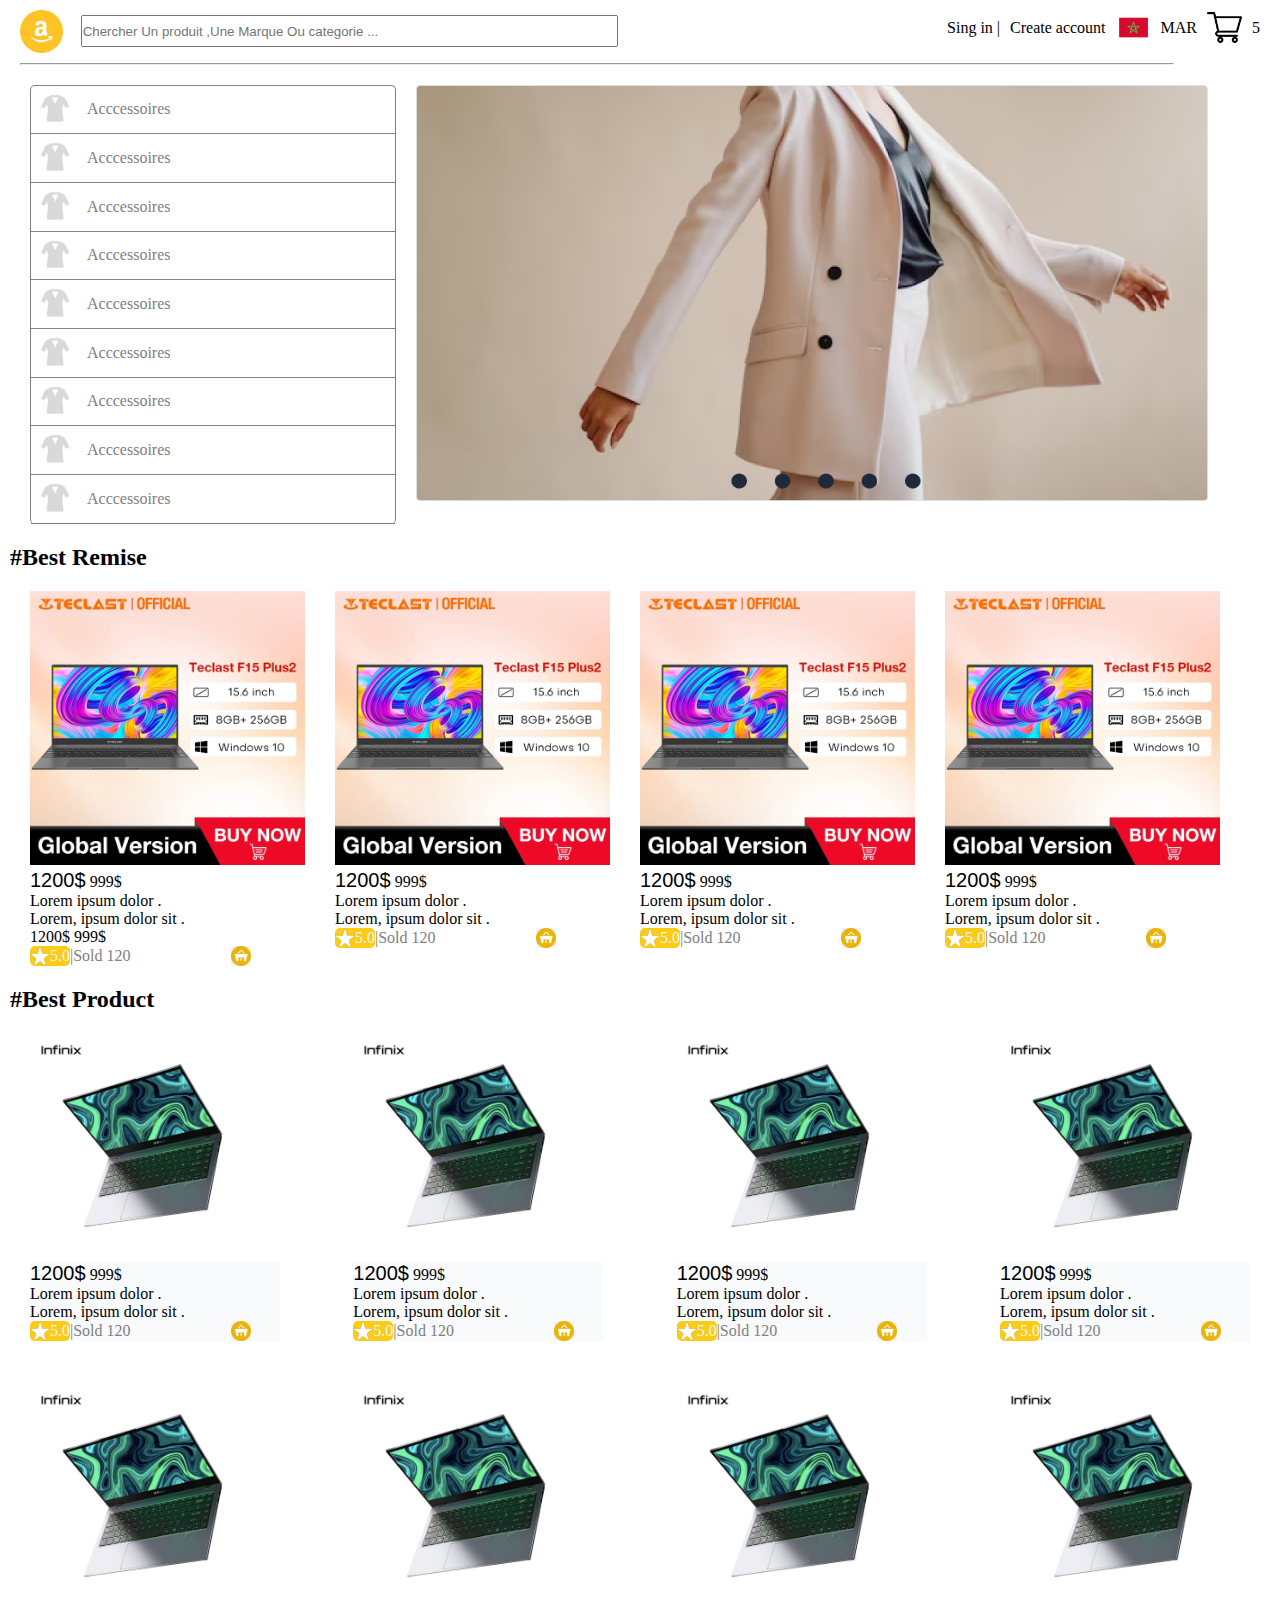
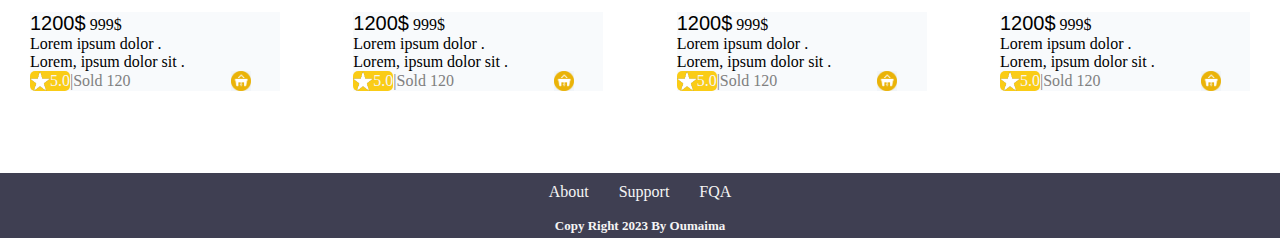
<file: index.html>
<!DOCTYPE html>
<html lang="en">
<head>
    <meta charset="UTF-8">
    <meta name="viewport" content="width=\, initial-scale=1.0">
    <title>Home page</title>
    <link rel="stylesheet" href="style.css">
    <script src="script.js"></script>

</head>
<body>
    <header >
        <div class="logo">
            <img src="./logo/logo (1).png" alt="">
            <input type="text" placeholder="Chercher Un produit ,Une Marque Ou categorie ...">
        </div>
        <!-- <div class="responsive-menu" onclick="aficherNavbar()"> -->
            <div class="responsive-menu" onclick="aficherNavbar()">

            <img src="./logo/menu_icon-icons.com_72311.png" alt="">
        </div>
      
        <nav id="nav" class="navhidden">
            <ul>
                <li><a href=""> Sing in |</a></li>
                <li><a href="create-account.html"> Create account</a></li>
                <div class="header-icon">
                    <img src="./logo/icon.png" alt="" >
                    <span>MAR</span>
                    <img src="./logo/shopping-cart.png"  onclick="aficherPanier()" alt="" > 
                    <div id="panier">
                        <h5>Product List</h5>
                        <hr>
                        <div class="panier-product-card">
                            <h4>produit name</h4>
                            <h4>Quantity </h4>
                            <h4>price</h4>
                        </div>
                        <div id="panier2">

                        </div>
                        <div class="panier-shipping">
                            <h3 id="total">Total :0$</h3>
                            <button type="submit"><a href="shipping-card.html">shipping Detail</a></button>
                        </div>
                    </div>
                    <span>5</span>
                </div>
              
            </ul>

        </nav>
    </header>
    <hr>
        <!-- Main  -->
    <main>
            <!-- section1 -->
        <div class="section2">
            <div class="container">
                <div class="left-side-page1" id="leftSide1">
                    <!-- <img src="./logo/Menu.png" alt=""> -->
                    <div class="leftSide-icone">
                        <img src="./logo/icons8-liste-de-tâches-32.png" alt="" onclick=" aficherCategory()">
                    </div>
                    <ul id="topMenu">
                    
                        <li><img src="./logo/shirt.png" alt=""><a href="index.html">Acccessoires</a></li>
                        <li><img src="./logo/shirt.png" alt=""><a href="product-detail.html">Acccessoires</a></li>
                        <li><img src="./logo/shirt.png" alt=""><a href="product-detail.html">Acccessoires</a></li>
                        <li><img src="./logo/shirt.png" alt=""><a href="shipping-card.html">Acccessoires</a></li>
                        <li><img src="./logo/shirt.png" alt=""><a href="">Acccessoires</a></li>
                        <li><img src="./logo/shirt.png" alt=""><a href="">Acccessoires</a></li>
                        <li><img src="./logo/shirt.png" alt=""><a href="">Acccessoires</a></li>
                        <li><img src="./logo/shirt.png" alt=""><a href="">Acccessoires</a></li>
                        <li><img src="./logo/shirt.png" alt=""><a href="">Acccessoires</a></li>
                       
                    </ul>
                 
                </div>
                <div class="right-side-page1">
                    <img src="./logo/Slider.png" alt="">
                </div>
            </div>
            <!-- section 2: Best Remise -->
           
            <div class="text">
                <h2>#Best Remise</h2>
            </div>
            <div class="product-container">
                <div class="card1"  >
                    <img src="./logo/pic.jpeg" alt="">
                    <div class="product-info">
                        <span>1200$</span>
                        <span>999$</span>
                        <p>Lorem ipsum dolor .</p>
                        <p>Lorem, ipsum dolor sit .</p>
                    </div>
                        <span>1200$</span>
                        <span>999$ </span>
                   
                  
                    <div class="product-rank">
                        <div class="star-rank">
                            <img src="./logo/white-star-icon-10.png" alt="">
                            <span>5.0</span>
                        </div>
                        <div class="basket-shop-icon">
                            <span>|Sold 120</span> 
                            <img src="./logo/basket.png" onclick="ajouterPanier('pic.jpeg')">  
                         </div>
                </div>
                
                </div>
            <div class="card1" >
                <img src="./logo/pic.jpeg" alt="">
                <div class="product-info">
                    <span>1200$</span>
                    <span>999$</span>
                    <p>Lorem ipsum dolor .</p>
                    <p>Lorem, ipsum dolor sit .</p>
                </div>
                <div class="product-rank">
                    <div class="star-rank">
                        <img src="./logo/white-star-icon-10.png" alt="">
                        <span>5.0</span>
                    </div>
                    <div class="basket-shop-icon">
                        <span>|Sold 120</span> 
                        <img src="./logo/basket.png"   onclick="ajouterPanier('pic.jpeg')" alt="">  
                     </div> 
            </div>
            
            </div>
            <div class="card1" >
                <img src="./logo/pic.jpeg" alt="">
                <div class="product-info">
                    <span>1200$</span>
                    <span>999$</span>
                    <p>Lorem ipsum dolor .</p>
                    <p>Lorem, ipsum dolor sit .</p>
                </div>
                <div class="product-rank">
                    <div class="star-rank">
                        <img src="./logo/white-star-icon-10.png" alt="">
                        <span>5.0</span>
                    </div>
                    <div class="basket-shop-icon" >
                        <span>|Sold 120</span>
                        <img src="./logo/basket.png" alt="" onclick="ajouterPanier('pic.jpeg')">  
 
                     </div>
            </div>
            
            </div>
            <div class="card1" >
                <img src="./logo/pic.jpeg" alt="">
                <div class="product-info">
                    <span>1200$</span>
                    <span>999$</span>
                    <p>Lorem ipsum dolor .</p>
                    <p>Lorem, ipsum dolor sit .</p>
                </div>
                <div class="product-rank">
                    <div class="star-rank">
                        <img src="./logo/white-star-icon-10.png" alt="">
                        <span>5.0</span>
                    </div>
                    <div class="basket-shop-icon">
                        <span>|Sold 120</span> 
                        <img src="./logo/basket.png" alt="" onclick="ajouterPanier()">  
                     </div>
            </div>
            
            </div>
            </div>
            <!-- section 3: Best product -->
            <div class="text">
                <h2>#Best Product</h2>
            </div>
            <div class="product-container-2" id="add">
                <div class="card1" >
                    <img src="./logo/pic5.jpeg" alt="">
                    <div class="container-info">
                        <div class="product-info">
                            <span>1200$</span>
                            <span>999$</span>
                            <p>Lorem ipsum dolor .</p>
                            <p>Lorem, ipsum dolor sit .</p>
                        </div>
                        <div class="product-rank">
                            <div class="star-rank">
                                <img src="./logo/white-star-icon-10.png" alt="">
                                <span>5.0</span>
                            </div>
                            <div class="basket-shop-icon"onclick="ajouterPanier('pic5.jpeg')" >
                                <span>|Sold 120</span> 
                                <img src="./logo/basket.png" alt="">  
                            </div>
                        </div> 
                    </div>
                </div>
                <div class="card1" >
                    <img src="./logo/pic5.jpeg" alt="">
                    <div class="container-info">
                        <div class="product-info">
                            <span>1200$</span>
                            <span>999$</span>
                            <p>Lorem ipsum dolor .</p>
                            <p>Lorem, ipsum dolor sit .</p>
                        </div>
                        <div class="product-rank">
                            <div class="star-rank">
                                <img src="./logo/white-star-icon-10.png" alt="">
                                <span>5.0</span>
                            </div>
                            <div class="basket-shop-icon">
                                <span>|Sold 120</span> 
                                <img src="./logo/basket.png" alt="" onclick= "ajouterPanier('pic5.jpeg')">  
                            </div>
                        </div> 
                    </div>
                </div>
                <div class="card1" >
                    <img src="./logo/pic5.jpeg" alt="">
                    <div class="container-info">
                        <div class="product-info">
                            <span>1200$</span>
                            <span>999$</span>
                            <p>Lorem ipsum dolor .</p>
                            <p>Lorem, ipsum dolor sit .</p>
                        </div>
                        <div class="product-rank">
                            <div class="star-rank">
                                <img src="./logo/white-star-icon-10.png" alt="">
                                <span>5.0</span>
                            </div>
                            <div class="basket-shop-icon">
                                <span>|Sold 120</span> 
                                <img src="./logo/basket.png" alt=" "onclick="ajouterPanier('pic5.jpeg')">  
                            </div>
                        </div> 
                    </div>
                </div>
                <div class="card1" >
                    <img src="./logo/pic5.jpeg" alt="">
                    <div class="container-info">
                        <div class="product-info">
                            <span>1200$</span>
                            <span>999$</span>
                            <p>Lorem ipsum dolor .</p>
                            <p>Lorem, ipsum dolor sit .</p>
                        </div>
                        <div class="product-rank">
                            <div class="star-rank">
                                <img src="./logo/white-star-icon-10.png" alt="">
                                <span>5.0</span>
                            </div>
                            <div class="basket-shop-icon">
                                <span>|Sold 120</span> 
                                <img src="./logo/basket.png" alt=""onclick="ajouterPanier('pic5.jpeg')">  
                            </div>
                        </div> 
                    </div>
                </div>
                <div class="card1" >
                    <img src="./logo/pic5.jpeg" alt="">
                    <div class="container-info">
                        <div class="product-info">
                            <span>1200$</span>
                            <span>999$</span>
                            <p>Lorem ipsum dolor .</p>
                            <p>Lorem, ipsum dolor sit .</p>
                        </div>
                        <div class="product-rank">
                            <div class="star-rank">
                                <img src="./logo/white-star-icon-10.png" alt="">
                                <span>5.0</span>
                            </div>
                            <div class="basket-shop-icon">
                                <span>|Sold 120</span> 
                                <img src="./logo/basket.png" alt="" onclick= "ajouterPanier('pic5.jpeg')">  
                            </div>
                        </div> 
                    </div>
                </div>
                <div class="card1" >
                    <img src="./logo/pic5.jpeg" alt="">
                    <div class="container-info">
                        <div class="product-info">
                            <span>1200$</span>
                            <span>999$</span>
                            <p>Lorem ipsum dolor .</p>
                            <p>Lorem, ipsum dolor sit .</p>
                        </div>
                        <div class="product-rank">
                            <div class="star-rank">
                                <img src="./logo/white-star-icon-10.png" alt="">
                                <span>5.0</span>
                            </div>
                            <div class="basket-shop-icon">
                                <span>|Sold 120</span> 
                                <img src="./logo/basket.png" alt="" onclick= "ajouterPanier('pic5.jpeg')">  
                            </div>
                        </div> 
                    </div>
                </div>
                <div class="card1" >
                    <img src="./logo/pic5.jpeg" alt="">
                    <div class="container-info">
                        <div class="product-info">
                            <span>1200$</span>
                            <span>999$</span>
                            <p>Lorem ipsum dolor .</p>
                            <p>Lorem, ipsum dolor sit .</p>
                        </div>
                        <div class="product-rank">
                            <div class="star-rank">
                                <img src="./logo/white-star-icon-10.png" alt="">
                                <span>5.0</span>
                            </div>
                            <div class="basket-shop-icon">
                                <span>|Sold 120</span> 
                                <img src="./logo/basket.png" alt="" onclick= "ajouterPanier('pic5.jpeg')">  
                            </div>
                        </div> 
                    </div>
                </div>
                <div class="card1" >
                    <img src="./logo/pic5.jpeg" alt="">
                    <div class="container-info">
                        <div class="product-info">
                            <span>1200$</span>
                            <span>999$</span>
                            <p>Lorem ipsum dolor .</p>
                            <p>Lorem, ipsum dolor sit .</p>
                        </div>
                        <div class="product-rank">
                            <div class="star-rank">
                                <img src="./logo/white-star-icon-10.png" alt="">
                                <span>5.0</span>
                            </div>
                            <div class="basket-shop-icon">
                                <span>|Sold 120</span> 
                                <img src="./logo/basket.png" alt="" onclick= "ajouterPanier('pic5.jpeg')">  
                            </div>
                        </div> 
                    </div>
                </div>
              
              
            </div>
        </div>
    </main>
    <footer>
        <ul>
            <li><a href="index.html">About</a></li>
            <li><a href="contact-Page.html">Support</a></li>
            <li><a href="">FQA</a></li>
        </ul>
        <h5>Copy Right 2023 By Oumaima</h5>

    </footer>
        </body>

        </html>
</file>
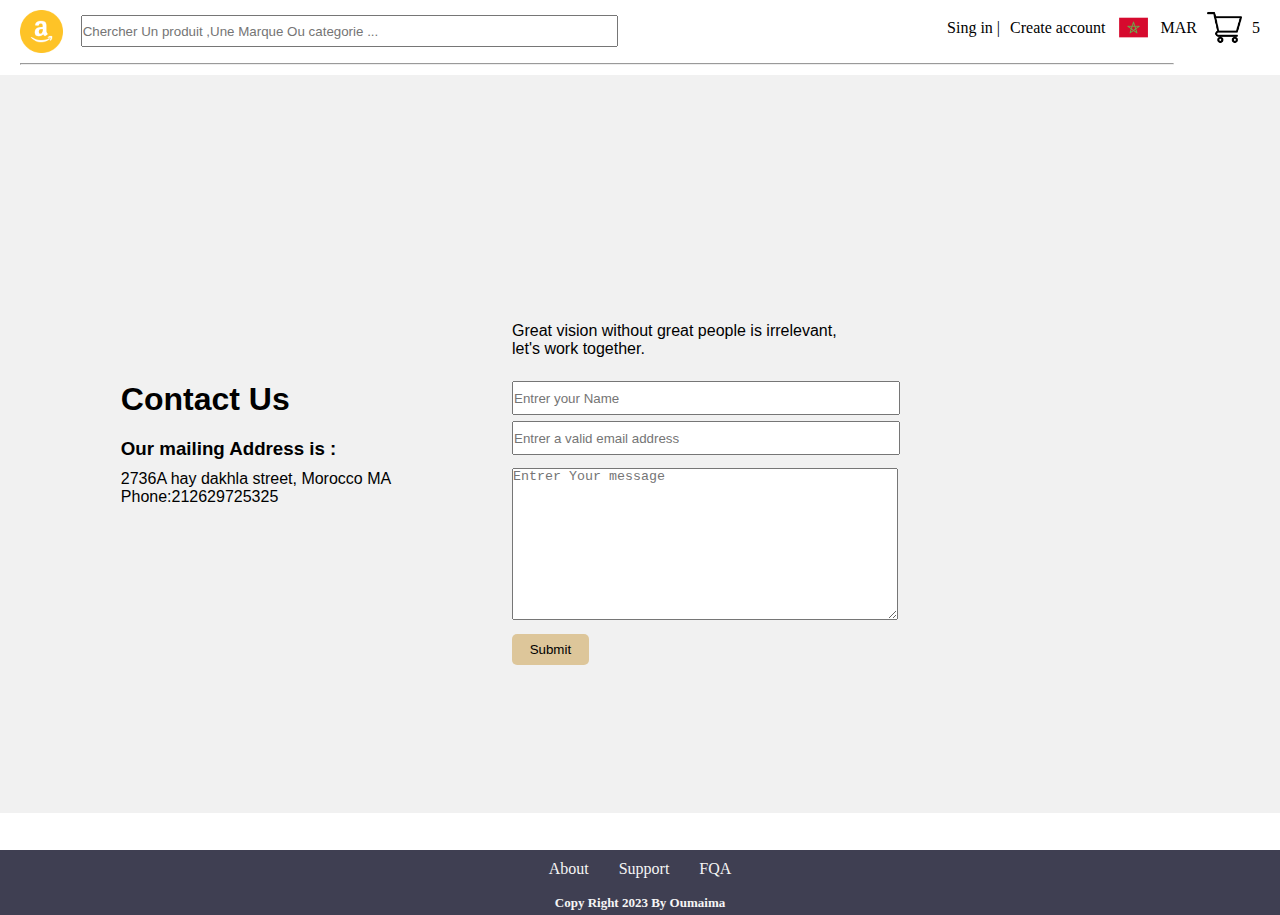
<file: contact-Page.html>
<!DOCTYPE html>
<html lang="en">
<head>
    <meta charset="UTF-8">
    <meta name="viewport" content="width=\, initial-scale=1.0">
    <title>contact page</title>
    <link rel="stylesheet" href="style.css">
    <script src="script.js"></script>

</head>
<body>
    <header >
        <div class="logo">
            <img src="./logo/logo (1).png" alt="">
            <input type="text" placeholder="Chercher Un produit ,Une Marque Ou categorie ...">
        </div>
        <!-- <div class="responsive-menu" onclick="aficherNavbar()"> -->
            <div class="responsive-menu" onclick="aficherNavbar()">

            <img src="./logo/menu_icon-icons.com_72311.png" alt="">
        </div>
      
        <nav id="nav" class="navhidden">
            <ul>
                <li><a href=""> Sing in |</a></li>
                <li><a href="contact-Page.html"> Create account</a></li>
                <div class="header-icon">
                    <img src="./logo/icon.png" alt="" >
                    <span>MAR</span>
                    <img src="./logo/shopping-cart.png"  onclick="aficherPanier()" alt="" > 
                    <div id="panier">
                        <h5>Product List</h5>
                        <hr>
                        <div class="panier-product-card">
                            <h4>produit name</h4>
                            <h4>Quantity </h4>
                            <h4>price</h4>
                        </div>
                        <div id="panier2">

                        </div>
                        <div class="panier-shipping">
                            <h3 id="total">Total 0</h3>
                            <button type="submit"><a href="">shipping Detail</a></button>
                        </div>
                    </div>
                    <span>5</span>
                </div>
              
            </ul>

        </nav>
    </header>
    <hr>
<body>
<main id="main-contact">
<div class="contact-container-page">
    <div class="contact-lefSide">
        <h1>Contact Us</h1>
        <h3>Our mailing Address is :</h3>
        <p>
            2736A hay dakhla street,
            Morocco MA <br>
            Phone:212629725325 <br>

        </p>

    </div>
    <div class="contact-rightSide">
        <div>
            <p>Great vision without great people is irrelevant,
                <br> let's work together.
             </p>
        </div>
       
        <div>
            <form action="">
                <input type="text" placeholder="Entrer your Name" required>
                <input type="email" placeholder="Entrer a valid email address" id="mail" oninput="validEmail()">
                <textarea name="" id="" cols="30" rows="10" placeholder="Entrer Your message"></textarea>
            </form>
        </div>
      <button type="submit" id="btn" >Submit</button>
    
    </div>
</div>
</main>
</body>
<footer id="footer-contact-page">
    <ul>
        <li><a href="index.html">About</a></li>
        <li><a href="contact-Page.html">Support</a></li>
        <li><a href="">FQA</a></li>
    </ul>
    <h5>Copy Right 2023 By Oumaima</h5>

</footer>
   
    
</body>

</html>
</file>
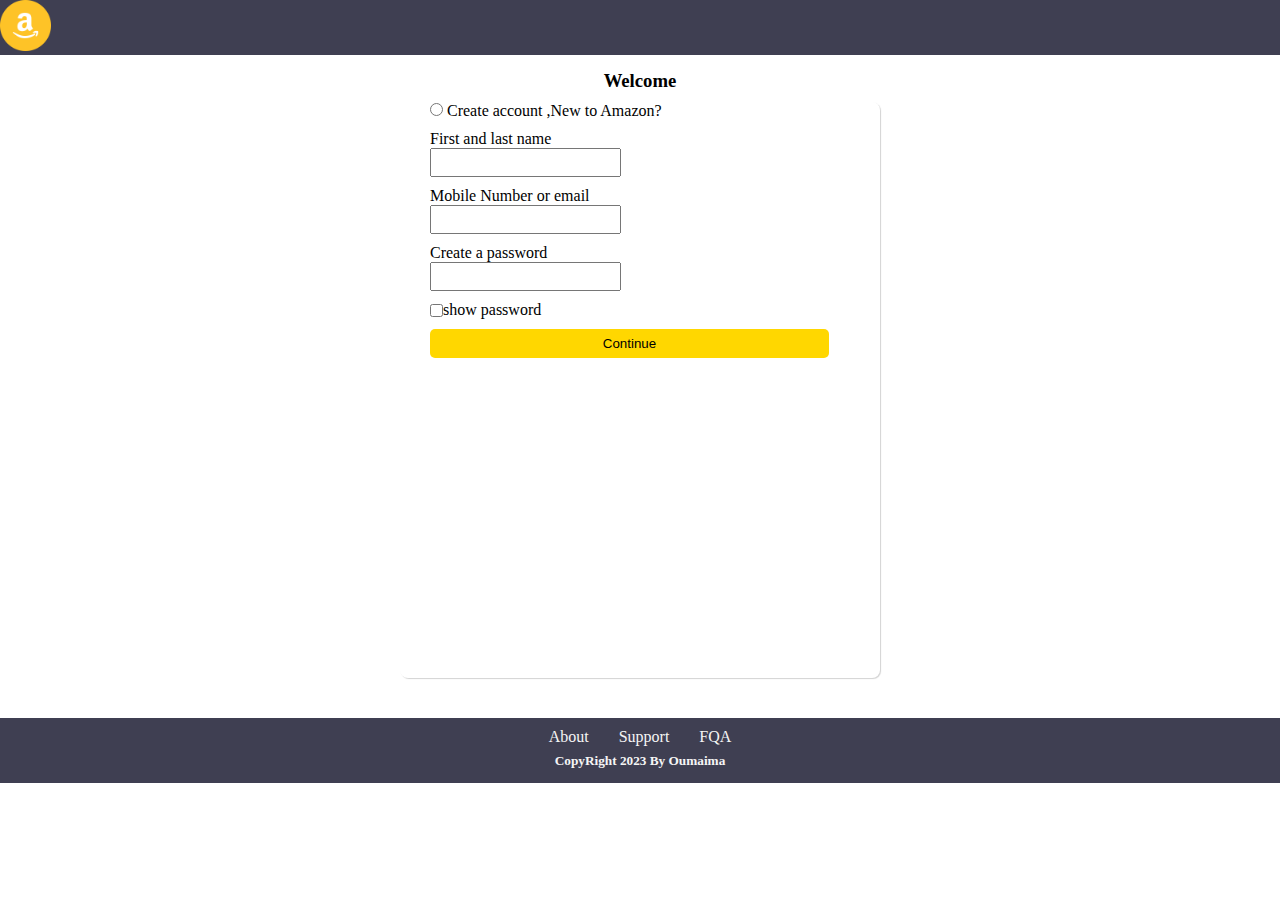
<file: create-account.html>
<!doctype html>
<html>
    <head>
        <meta charset="UTF-8">
        <meta name= "viewport" content="width=device-with",initial-scale=1.0>
        <title> contact page</title>
        <link rel="stylesheet" href="contact.css">
    </head>
    <body>
        <header>
            <img src ="./logo/logo (1).png" alt="img" >
        </header>
        <main>
            <div class="card-contact">
            <div class="titles">
                <h3>Welcome</h3>
                
            </div>
        
          
                <div class="input-contact">
                    <div class="h1">
                        <input type="radio"> 
                        <label>Create account ,New to Amazon?</label>
                    </div>
               
                    <label for="text">First and last name <br>
                        <input type="text" name="" id="" required>
                    </label>
                    <label for="text">Mobile Number or email <br>
                        <input type="email" name="" id="" required>
                    </label>
                    <label for="password">Create a password <br>
                        <input type="password" name="" id="">
                    </label>
                    <div class="pass-show">
                        <input type="checkbox"><span>show password</span>
                    </div>
                    <div class="btn">
                        <button type="button">Continue</button>
                    </div>
                
                </div>
              
            

            </div>
        </main>
        <footer>
            <ul>
                <li><a href="">About</a></li>
                <li><a href="">Support</a></li>
                <li><a href="">FQA</a></li>
            </ul>
            <h5>CopyRight 2023 By Oumaima</h5>
    
        </footer>
    </body>

</html>
</file>
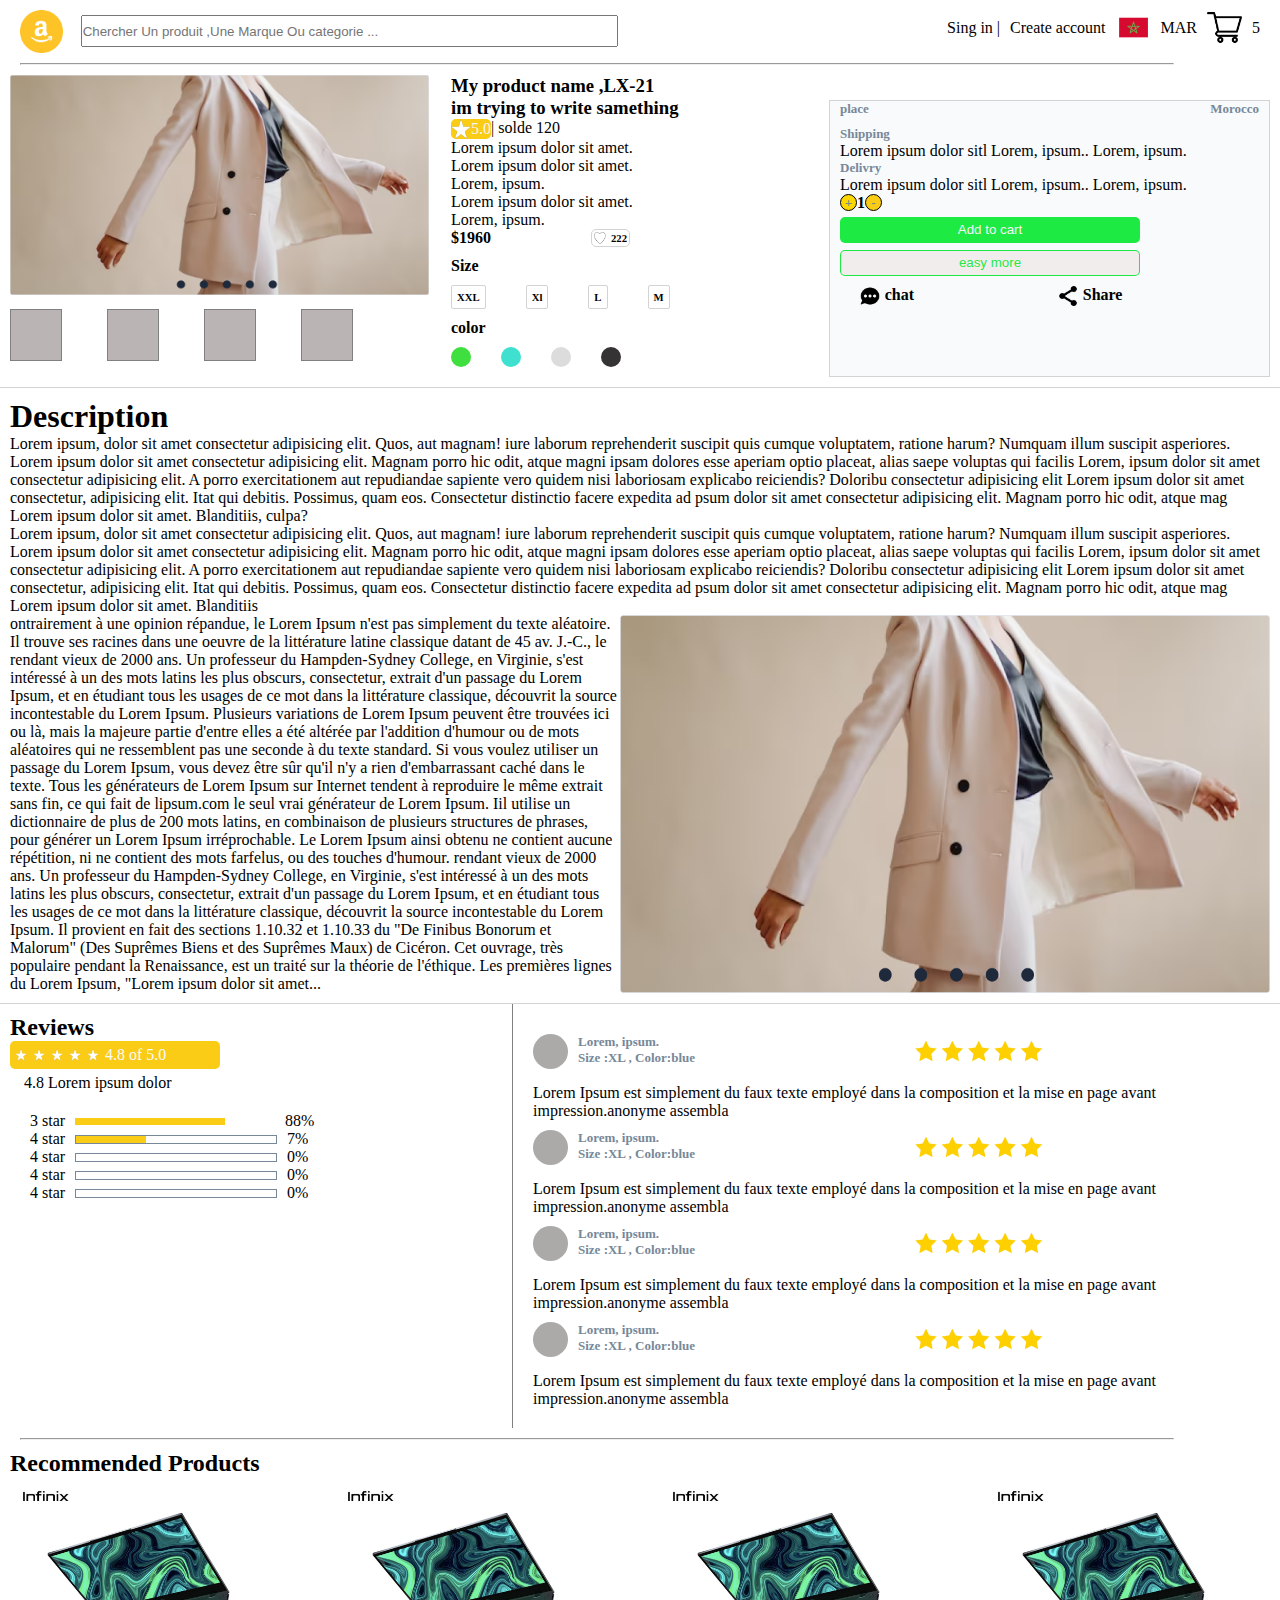
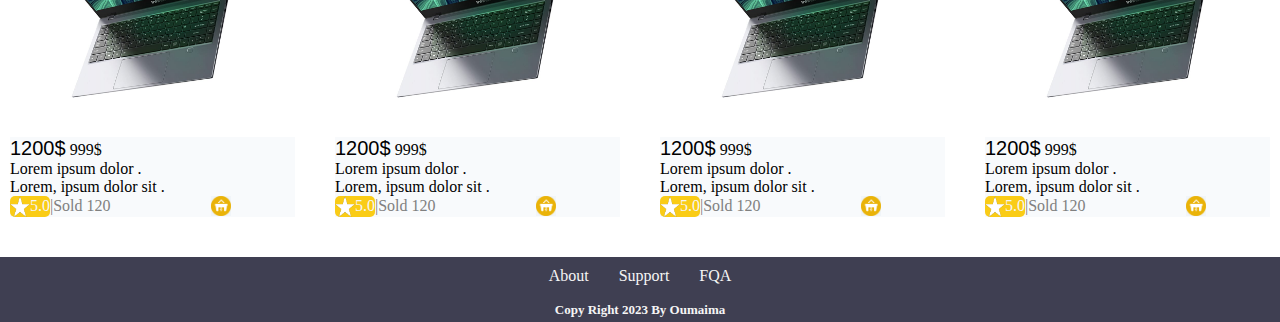
<file: product-detail.html>
<!DOCTYPE html>
<html lang="en">
<head>
    <meta charset="UTF-8">
    <meta name="viewport" content="width=\, initial-scale=1.0">
    <title>Home page</title>
    <link rel="stylesheet" href="style.css">
    <script src="script.js"></script>

</head>
<body >
    <header >
        <div class="logo">
            <img src="./logo/logo (1).png" alt="">
            <input type="text" placeholder="Chercher Un produit ,Une Marque Ou categorie ...">
        </div>
        <!-- <div class="responsive-menu" onclick="aficherNavbar()"> -->
            <div class="responsive-menu" onclick="aficherNavbar()">

            <img src="./logo/menu_icon-icons.com_72311.png" alt="">
        </div>
      
        <nav id="nav" class="navhidden">
            <ul>
                <li><a href=""> Sing in |</a></li>
                <li><a href=""> Create account</a></li>
                <div class="header-icon">
                    <img src="./logo/icon.png" alt="" >
                    <span>MAR</span>
                    <img src="./logo/shopping-cart.png"  onclick="aficherPanier()" alt="" > 
                    <div id="panier">
                        <h5>Product List</h5>
                        <hr>
                        <div class="panier-product-card">
                            <h4>produit name</h4>
                            <h4>Quantity </h4>
                            <h4>price</h4>
                        </div>
                        <div id="panier2">

                        </div>
                        <div class="panier-shipping">
                            <h3 id="total">Total 0</h3>
                            <button type="submit"><a href="">shipping Detail</a></button>
                        </div>
                    </div>
                    <span>5</span>
                </div>
              
            </ul>

        </nav>
    </header>
    <hr>
        <!-- Main  -->
    <main>
        <section class="section1">
            <div class="part-1">
                <img src="./logo/Slider.png" alt="">
                <div class="boxes">
                <div class=" box box-1"></div>
                <div class="box box-2"></div>
                <div class="box box-3"> </div>
                <div class="box box-4"> </div>
                </div>
            </div>
            <div class="part-2">
                <h3>My product name ,LX-21
                    <br>im trying to write samething
                </h3>
                <div class="review">
                    <div class="star-rev">
                        <div class="b">
                            <img src="./logo/white-star-icon-10.png" alt="">
                            <span>5.0</span>
                        </div>
                        <div>
                            <span>| solde 120</span>
                        </div>

                    </div>
                    <div>
                        <p>Lorem ipsum dolor sit amet.</p>
                        <p>Lorem ipsum dolor sit amet.</p>
                        <p>Lorem, ipsum.</p>
                        <p>Lorem ipsum dolor sit amet.</p>
                        <p>Lorem, ipsum.</p>
                             <div class="wish-product">
                                <div> <h4>$1960</h4></div>
                                <div class="wish-22">      
                                <img src="./logo/heart.png" alt="">
                                  <h6>222</h6></div>
                             </div>
                    </div>
                    
                </div>
                <div class="sizing-part">
                    <h4>Size </h4>
                    <div class="product-size">
                        <h6 class=" size size-1">XXL</h6>
                        <h6 class="size size-2">Xl</h6>
                        <h6 class=" size size-3">L</h6>
                        <h6 class="size sise-4">M</h6>
                    </div>
                </div>
                <div>
                    <h4> color</h4>
                    <div class="color-product">
                        <div class="color color-1"></div>
                        <div class="color color-2"></div>
                        <div class="color color-3"></div>
                        <div class="color color-4"></div>
                    </div>
                </div>

            </div>
            <div class="child-3">
                <div class="card-shop-container">
                   <div class="card-shop-title">
                       <h5>place</h5>
                       <h5>Morocco</h5>
                   </div>
                   <div>
                       <h5>Shipping</h5>
                       <p>
                           Lorem ipsum dolor sitl Lorem, ipsum..
                           Lorem, ipsum.
                       </p>
                   </div>
                   <div>
                       <h5>Delivry</h5>
                       <p>
                           Lorem ipsum dolor sitl Lorem, ipsum..
                           Lorem, ipsum.
                       </p>
                       <div class="add-product">
                           <div class="plus">
                               <h5>+</h5>
                           </div>
                           <h4>1</h4>
                           <div class="moins">
                               <h5>-</h5>
                           </div>
                       </div>
                   </div>
                   <div class="add-button">
                       <button type="button" id="but1">Add to cart</button>
                       <button type="button" id="but2">easy more</button>
                   </div>
                   <div class="contact-share">
                       <div class="chat">
                           <img src="./logo/chat-121.png" alt="" width="10%">
                           <h4>chat</h4>
                       </div>
                       <div class="share">
                           <img src="./logo/share.png" alt="" width="10%">
                           <h4>Share</h4>

                       </div>
                      

                   </div>
                </div>
           </div>
        
        </section>
        <section class="section--2">
            <div class="container-section2">
            <h1>Description</h1>
            <p>Lorem ipsum, dolor sit amet consectetur adipisicing elit. Quos, aut magnam! iure laborum reprehenderit suscipit quis cumque voluptatem, ratione harum? Numquam illum suscipit asperiores.
                Lorem ipsum dolor sit amet consectetur adipisicing elit. Magnam porro hic odit, atque magni ipsam dolores esse aperiam optio placeat, alias saepe voluptas qui facilis 
                Lorem, ipsum dolor sit amet consectetur adipisicing elit. A porro exercitationem aut repudiandae sapiente vero quidem nisi laboriosam explicabo reiciendis? Doloribu consectetur adipisicing elit
                Lorem ipsum dolor sit amet consectetur, adipisicing elit. Itat qui debitis. Possimus, quam eos. Consectetur distinctio facere expedita ad psum dolor sit amet consectetur adipisicing elit. Magnam porro hic odit, atque mag
                <br>Lorem ipsum dolor sit amet. Blanditiis, culpa?
            </p>
            <p>Lorem ipsum, dolor sit amet consectetur adipisicing elit. Quos, aut magnam! iure laborum reprehenderit suscipit quis cumque voluptatem, ratione harum? Numquam illum suscipit asperiores.
                Lorem ipsum dolor sit amet consectetur adipisicing elit. Magnam porro hic odit, atque magni ipsam dolores esse aperiam optio placeat, alias saepe voluptas qui facilis 
                Lorem, ipsum dolor sit amet consectetur adipisicing elit. A porro exercitationem aut repudiandae sapiente vero quidem nisi laboriosam explicabo reiciendis? Doloribu consectetur adipisicing elit
                Lorem ipsum dolor sit amet consectetur, adipisicing elit. Itat qui debitis. Possimus, quam eos. Consectetur distinctio facere expedita ad psum dolor sit amet consectetur adipisicing elit. Magnam porro hic odit, atque mag
                <br>Lorem ipsum dolor sit amet. Blanditiis
            </p>
            <div class="text-img">
                <p>
                    ontrairement à une opinion répandue, le Lorem Ipsum n'est pas simplement du texte aléatoire. Il trouve ses racines dans une oeuvre de la littérature latine classique datant de 45 av. J.-C., le rendant vieux de 2000 ans. Un professeur du Hampden-Sydney College, en Virginie, s'est intéressé à un des mots latins les plus obscurs, consectetur, extrait d'un passage du Lorem Ipsum, et en étudiant tous les usages de ce mot dans la littérature classique, découvrit la source incontestable du Lorem Ipsum.
                    Plusieurs variations de Lorem Ipsum peuvent être trouvées ici ou là, mais la majeure partie d'entre elles a été altérée par l'addition d'humour ou de mots aléatoires qui ne ressemblent pas une seconde à du texte standard. Si vous voulez utiliser un passage du Lorem Ipsum, vous devez être sûr qu'il n'y a rien d'embarrassant caché dans le texte. Tous les générateurs de Lorem Ipsum sur Internet tendent à reproduire le même extrait sans fin, ce qui fait de lipsum.com le seul vrai générateur de Lorem Ipsum. Iil utilise un dictionnaire de plus de 200 mots latins, en combinaison de plusieurs structures de phrases, pour générer un Lorem Ipsum irréprochable. Le Lorem Ipsum ainsi obtenu ne contient aucune répétition, ni ne contient des mots farfelus, ou des touches d'humour.
                    rendant vieux de 2000 ans. Un professeur du Hampden-Sydney College, en Virginie, s'est intéressé à un des mots latins les plus obscurs, consectetur, extrait d'un passage du Lorem Ipsum, et en étudiant tous les usages de ce mot dans la littérature classique, découvrit la source incontestable du Lorem Ipsum. Il provient en fait des sections 1.10.32 et 1.10.33 du "De Finibus Bonorum et Malorum" (Des Suprêmes Biens et des Suprêmes Maux) de Cicéron. Cet ouvrage, très populaire pendant la Renaissance, est un traité sur la théorie de l'éthique. Les premières lignes du Lorem Ipsum, "Lorem ipsum dolor sit amet...
                </p>
                <img src="./logo/Slider.png" alt="">
            </div>
        </div>
        </section>
        <section class="section--3">
            <div class="range-react">
                <div class="rev-title">
                    <h2>Reviews</h2>
                </div>
                <div class="start-review">
                    <div class="start">
                        <img src="./logo/white-star-icon-10.png" alt="">
                        <img src="./logo/white-star-icon-10.png" alt="">
                        <img src="./logo/white-star-icon-10.png" alt="">
                        <img src="./logo/white-star-icon-10.png" alt="">
                        <img src="./logo/white-star-icon-10.png" alt="">
                        <span>4.8 of 5.0</span>
                    </div>
                        <p>4.8 Lorem ipsum dolor </p>
                </div>
                <div class="statistique">
                    <div class="first-review">
                        <span>3 star</span>
                        <div class="range">
                            <div></div>
                        </div>
                        <span>88%</span>

                    </div>
                    <div class="first-review">
                        <span>4 star</span>
                        <div class="range2">
                            <div></div>
                        </div>
                        <span>7%</span>

                    </div>
                    <div class="first-review">
                        <span>4 star</span>
                        <div class="range2">
                        </div>
                        <span>0%</span>

                    </div>
                    <div class="first-review">
                        <span>4 star</span>
                        <div class="range2">
                        </div>
                        <span>0%</span>

                    </div>
                    <div class="first-review">
                        <span>4 star</span>
                        <div class="range2">
                        </div>
                        <span>0%</span>
                    </div>
                </div>
            </div>
         </div>
            <div class="contianer-review-part">
                <div>
                    <div class="customer--review">
                        <div class="customer-icone">
                            <div></div>
                        </div>
                        <div>
                            <h4>Lorem, ipsum.</h4>
                            <h5>Size :XL , Color:blue</h5>
                        </div>
                        <div class="review-5">
                            <img src="./logo/review.png" alt="">
                        </div>       
                    </div>
                    <p> Lorem Ipsum est simplement du faux texte employé dans la composition et la mise en
                    page avant impression.anonyme assembla</p>
                </div>
                <div>
                    <div class="customer--review">
                        <div class="customer-icone">
                            <div></div>
                        </div>
                        <div>
                            <h4>Lorem, ipsum.</h4>
                            <h5>Size :XL , Color:blue</h5>
                        </div>
                        <div class="review-5">
                            <img src="./logo/review.png" alt="">
                        </div>       
                    </div>
                    <p> Lorem Ipsum est simplement du faux texte employé dans la composition et la mise en
                    page avant impression.anonyme assembla</p>
                </div>
                <div>
                    <div class="customer--review">
                        <div class="customer-icone">
                            <div></div>
                        </div>
                        <div>
                            <h4>Lorem, ipsum.</h4>
                            <h5>Size :XL , Color:blue</h5>
                        </div>
                        <div class="review-5">
                            <img src="./logo/review.png" alt="">
                        </div>       
                    </div>
                    <p> Lorem Ipsum est simplement du faux texte employé dans la composition et la mise en
                    page avant impression.anonyme assembla</p>
                </div>
                <div>
                    <div class="customer--review">
                        <div class="customer-icone">
                            <div></div>
                        </div>
                        <div>
                            <h4>Lorem, ipsum.</h4>
                            <h5>Size :XL , Color:blue</h5>
                        </div>
                        <div class="review-5">
                            <img src="./logo/review.png" alt="">
                        </div>       
                    </div>
                    <p> Lorem Ipsum est simplement du faux texte employé dans la composition et la mise en
                    page avant impression.anonyme assembla</p>
                </div>
                   
                
            </div>

        </section>
        <hr>
        <section class="section--4">
            <h2>Recommended Products
            </h2>
            <div class="conainter-recommended-product">
                <div class="card1" >
                    <img src="./logo/pic5.jpeg" alt="">
                    <div class="container-info">
                        <div class="product-info">
                            <span>1200$</span>
                            <span>999$ <div class="linge"></div></span>
                            <p>Lorem ipsum dolor .</p>
                            <p>Lorem, ipsum dolor sit .</p>
                        </div>
                        <div class="product-rank">
                            <div class="star-rank">
                                <img src="./logo/white-star-icon-10.png" alt="">
                                <span>5.0</span>
                            </div>
                            <div class="basket-shop-icon">
                                <span>|Sold 120</span> 
                                <img src="./logo/basket.png" alt="">  
                            </div>
                        </div> 
                    </div>
                </div>
                <div class="card1" >
                    <img src="./logo/pic5.jpeg" alt="">
                    <div class="container-info">
                        <div class="product-info">
                            <span>1200$</span>
                            <span>999$</span>
                            <p>Lorem ipsum dolor .</p>
                            <p>Lorem, ipsum dolor sit .</p>
                        </div>
                        <div class="product-rank">
                            <div class="star-rank">
                                <img src="./logo/white-star-icon-10.png" alt="">
                                <span>5.0</span>
                            </div>
                            <div class="basket-shop-icon">
                                <span>|Sold 120</span> 
                                <img src="./logo/basket.png" alt="">  
                            </div>
                        </div> 
                    </div>
                </div>
                <div class="card1" >
                    <img src="./logo/pic5.jpeg" alt="">
                    <div class="container-info">
                        <div class="product-info">
                            <span>1200$</span>
                            <span>999$</span>
                            <p>Lorem ipsum dolor .</p>
                            <p>Lorem, ipsum dolor sit .</p>
                        </div>
                        <div class="product-rank">
                            <div class="star-rank">
                                <img src="./logo/white-star-icon-10.png" alt="">
                                <span>5.0</span>
                            </div>
                            <div class="basket-shop-icon">
                                <span>|Sold 120</span> 
                                <img src="./logo/basket.png" alt="">  
                            </div>
                        </div> 
                    </div>
                </div>
                <div class="card1" >
                    <img src="./logo/pic5.jpeg" alt="">
                    <div class="container-info">
                        <div class="product-info">
                            <span>1200$</span>
                            <span>999$</span>
                            <p>Lorem ipsum dolor .</p>
                            <p>Lorem, ipsum dolor sit .</p>
                        </div>
                        <div class="product-rank">
                            <div class="star-rank">
                                <img src="./logo/white-star-icon-10.png" alt="">
                                <span>5.0</span>
                            </div>
                            <div class="basket-shop-icon">
                                <span>|Sold 120</span> 
                                <img src="./logo/basket.png" alt="">  
                            </div>
                        </div> 
                    </div>
                </div>
            </div>

        </section>
    </main>
    <footer>
        <ul>
            <li><a href="">About</a></li>
            <li><a href="">Support</a></li>
            <li><a href="">FQA</a></li>
        </ul>
        <h5>Copy Right 2023 By Oumaima</h5>

    </footer>
    </body>
    </html>
</file>
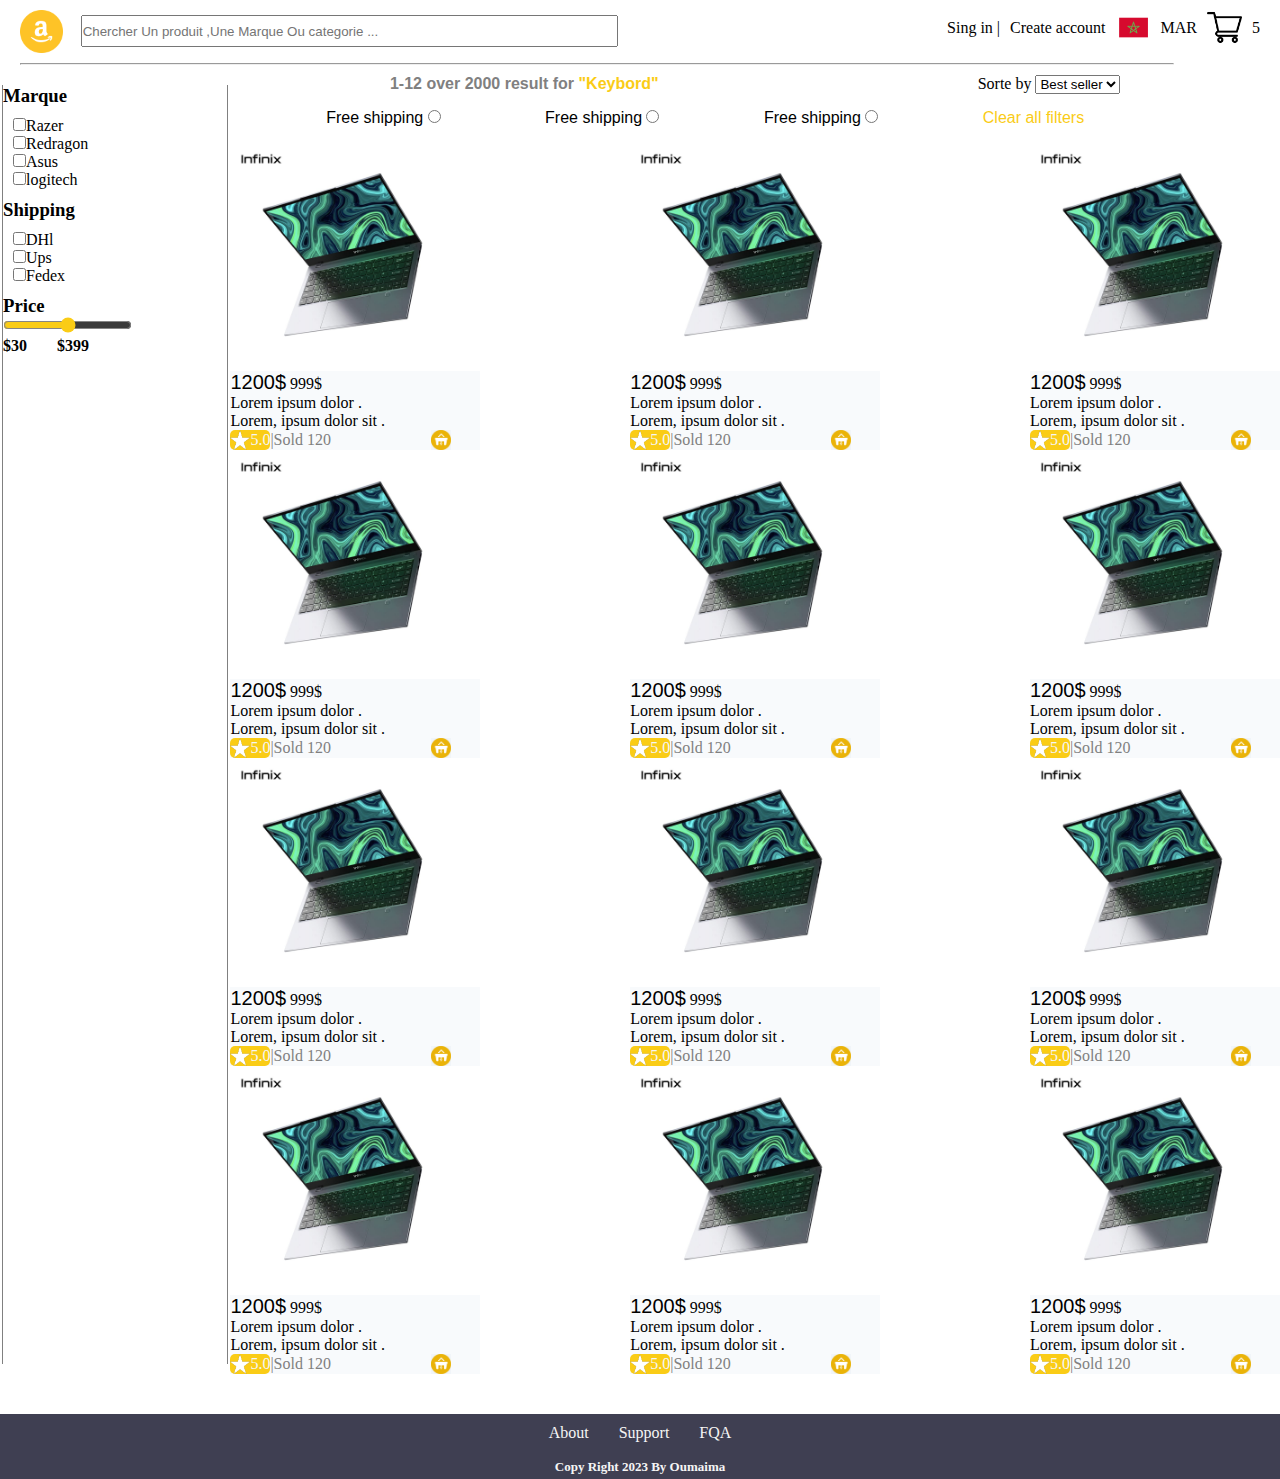
<file: product-list.html>
<!DOCTYPE html>
<html lang="en">
<head>
    <meta charset="UTF-8">
    <meta name="viewport" content="width=\, initial-scale=1.0">
    <title>Home page</title>
    <link rel="stylesheet" href="style.css">
    <script src="script.js"></script>

</head>
<body>
    <header >
        <div class="logo">
            <img src="./logo/logo (1).png" alt="">
            <input type="text" placeholder="Chercher Un produit ,Une Marque Ou categorie ...">
        </div>
        <!-- <div class="responsive-menu" onclick="aficherNavbar()"> -->
            <div class="responsive-menu" onclick="aficherNavbar()">

            <img src="./logo/menu_icon-icons.com_72311.png" alt="">
        </div>
      
        <nav id="nav" class="navhidden">
            <ul>
                <li><a href=""> Sing in |</a></li>
                <li><a href=""> Create account</a></li>
                <div class="header-icon">
                    <img src="./logo/icon.png" alt="" >
                    <span>MAR</span>
                    <img src="./logo/shopping-cart.png"  onclick="aficherPanier()" alt="" > 
                    <div id="panier">
                        <h5>Product List</h5>
                        <hr>
                        <div class="panier-product-card">
                            <h4>produit name</h4>
                            <h4>Quantity </h4>
                            <h4>price</h4>
                        </div>
                        <div id="panier2">

                        </div>
                        <div class="panier-shipping">
                            <h3 id="total">Total 0</h3>
                            <button type="submit"><a href="">shipping Detail</a></button>
                        </div>
                    </div>
                    <span>5</span>
                </div>
              
            </ul>

        </nav>
    </header>
    <hr>        <!-- Main  -->
    <main>

        <div class="whole-page2">
            <div class="left-side-page2">
                <h3>Marque</h3>
                <div class="checkbox-option">
                    <form>
                        <label for="checkbox">
                            <input type="checkbox">Razer
                        </label>
                        <label for="checkbox">
                            <input type="checkbox">Redragon
                        </label>
                        <label for="checkbox">
                            <input type="checkbox">Asus
                        </label>
                        <label for="checkbox">
                            <input type="checkbox">logitech
                        </label>
                    </form>
                </div>
                <h3>Shipping</h3>
                <div class="checkbox-option">
                    <form>
                        <label for="checkbox">
                            <input type="checkbox">DHl
                        </label>
                        <label for="checkbox">
                            <input type="checkbox">Ups
                        </label>
                        <label for="checkbox">
                            <input type="checkbox">Fedex
                        </label>
                    
                    </form>
                </div>
                <div class="price-range">
                    <h3>Price</h3>
                    <div id="color-range">
                        <form action="">
                            <input type="range" name="" id="">
                        </form>
                    </div>
                    <div class="range">
                        <h4>$30</h4>
                        <h4>$399</h4>
                    </div>

                </div>            
            </div>
            <div class="right-side-page2">
                <div class="haut-page-2">
                    <h4>1-12 over 2000 result for <span>"Keybord"</span></h4>
                    <div>
                        <form>
                            <label for="slecet">Sorte by</label>
                            <select>
                                <option value="1">Best seller</option>
                                <option value="2">min price</option>
                                <option value="3">hight price</option>
            
                            </select>
                        </form>
                    </div>
                </div>
                <div class="shipping-sort-methode">
                    <form >
                        <label for="radio">Free shipping
                            <input type="radio">
                        </label>
                        <label for="radio">Free shipping
                            <input type="radio">
                        </label>
                        <label for="radio">Free shipping
                            <input type="radio">
                        </label>   
                        <label for="radio"><span>Clear all filters</span>
                        </label> 
                </form>

                </div>
                <div class="product-container-3">
                    <div class="card1" >
                        <div class="tt">
                            <img src="./logo/pic5.jpeg" alt="">
                        </div>
                        
                        <div class="container-info">
                            <div class="product-info">
                                <span>1200$</span>
                                <span>999$</span>
                                <p>Lorem ipsum dolor .</p>
                                <p>Lorem, ipsum dolor sit .</p>
                            </div>
                            <div class="product-rank">
                                <div class="star-rank">
                                    <img src="./logo/white-star-icon-10.png" alt="">
                                    <span>5.0</span>
                                </div>
                                <div class="basket-shop-icon">
                                    <span>|Sold 120</span> 
                                    <img src="./logo/basket.png" alt="">  
                                </div>
                            </div> 
                        </div>
                    </div>
                    <div class="card1" >
                        <img src="./logo/pic5.jpeg" alt="">
                        <div class="container-info">
                            <div class="product-info">
                                <span>1200$</span>
                                <span>999$</span>
                                <p>Lorem ipsum dolor .</p>
                                <p>Lorem, ipsum dolor sit .</p>
                            </div>
                            <div class="product-rank">
                                <div class="star-rank">
                                    <img src="./logo/white-star-icon-10.png" alt="">
                                    <span>5.0</span>
                                </div>
                                <div class="basket-shop-icon">
                                    <span>|Sold 120</span> 
                                    <img src="./logo/basket.png" alt="">  
                                </div>
                            </div> 
                        </div>
                    </div>
                    <div class="card1" >
                        <img src="./logo/pic5.jpeg" alt="">
                        <div class="container-info">
                            <div class="product-info">
                                <span>1200$</span>
                                <span>999$</span>
                                <p>Lorem ipsum dolor .</p>
                                <p>Lorem, ipsum dolor sit .</p>
                            </div>
                            <div class="product-rank">
                                <div class="star-rank">
                                    <img src="./logo/white-star-icon-10.png" alt="">
                                    <span>5.0</span>
                                </div>
                                <div class="basket-shop-icon">
                                    <span>|Sold 120</span> 
                                    <img src="./logo/basket.png" alt="">  
                                </div>
                            </div> 
                        </div>
                    </div>
                    <div class="card1" >
                        <img src="./logo/pic5.jpeg" alt="">
                        <div class="container-info">
                            <div class="product-info">
                                <span>1200$</span>
                                <span>999$</span>
                                <p>Lorem ipsum dolor .</p>
                                <p>Lorem, ipsum dolor sit .</p>
                            </div>
                            <div class="product-rank">
                                <div class="star-rank">
                                    <img src="./logo/white-star-icon-10.png" alt="">
                                    <span>5.0</span>
                                </div>
                                <div class="basket-shop-icon">
                                    <span>|Sold 120</span> 
                                    <img src="./logo/basket.png" alt="">  
                                </div>
                            </div> 
                        </div>
                    </div>
                    <div class="card1" >
                        <img src="./logo/pic5.jpeg" alt="">
                        <div class="container-info">
                            <div class="product-info">
                                <span>1200$</span>
                                <span>999$</span>
                                <p>Lorem ipsum dolor .</p>
                                <p>Lorem, ipsum dolor sit .</p>
                            </div>
                            <div class="product-rank">
                                <div class="star-rank">
                                    <img src="./logo/white-star-icon-10.png" alt="">
                                    <span>5.0</span>
                                </div>
                                <div class="basket-shop-icon">
                                    <span>|Sold 120</span> 
                                    <img src="./logo/basket.png" alt="">  
                                </div>
                            </div> 
                        </div>
                    </div>
                    <div class="card1" >
                        <img src="./logo/pic5.jpeg" alt="">
                        <div class="container-info">
                            <div class="product-info">
                                <span>1200$</span>
                                <span>999$</span>
                                <p>Lorem ipsum dolor .</p>
                                <p>Lorem, ipsum dolor sit .</p>
                            </div>
                            <div class="product-rank">
                                <div class="star-rank">
                                    <img src="./logo/white-star-icon-10.png" alt="">
                                    <span>5.0</span>
                                </div>
                                <div class="basket-shop-icon">
                                    <span>|Sold 120</span> 
                                    <img src="./logo/basket.png" alt="">  
                                </div>
                            </div> 
                        </div>
                    </div>
                    <div class="card1" >
                        <img src="./logo/pic5.jpeg" alt="">
                        <div class="container-info">
                            <div class="product-info">
                                <span>1200$</span>
                                <span>999$</span>
                                <p>Lorem ipsum dolor .</p>
                                <p>Lorem, ipsum dolor sit .</p>
                            </div>
                            <div class="product-rank">
                                <div class="star-rank">
                                    <img src="./logo/white-star-icon-10.png" alt="">
                                    <span>5.0</span>
                                </div>
                                <div class="basket-shop-icon">
                                    <span>|Sold 120</span> 
                                    <img src="./logo/basket.png" alt="">  
                                </div>
                            </div> 
                        </div>
                    </div>
                    <div class="card1" >
                        <img src="./logo/pic5.jpeg" alt="">
                        <div class="container-info">
                            <div class="product-info">
                                <span>1200$</span>
                                <span>999$</span>
                                <p>Lorem ipsum dolor .</p>
                                <p>Lorem, ipsum dolor sit .</p>
                            </div>
                            <div class="product-rank">
                                <div class="star-rank">
                                    <img src="./logo/white-star-icon-10.png" alt="">
                                    <span>5.0</span>
                                </div>
                                <div class="basket-shop-icon">
                                    <span>|Sold 120</span> 
                                    <img src="./logo/basket.png" alt="">  
                                </div>
                            </div> 
                        </div>
                    </div>
                    <div class="card1" >
                        <img src="./logo/pic5.jpeg" alt="">
                        <div class="container-info">
                            <div class="product-info">
                                <span>1200$</span>
                                <span>999$</span>
                                <p>Lorem ipsum dolor .</p>
                                <p>Lorem, ipsum dolor sit .</p>
                            </div>
                            <div class="product-rank">
                                <div class="star-rank">
                                    <img src="./logo/white-star-icon-10.png" alt="">
                                    <span>5.0</span>
                                </div>
                                <div class="basket-shop-icon">
                                    <span>|Sold 120</span> 
                                    <img src="./logo/basket.png" alt="">  
                                </div>
                            </div> 
                        </div>
                    </div>
                    <div class="card1" >
                        <img src="./logo/pic5.jpeg" alt="">
                        <div class="container-info">
                            <div class="product-info">
                                <span>1200$</span>
                                <span>999$</span>
                                <p>Lorem ipsum dolor .</p>
                                <p>Lorem, ipsum dolor sit .</p>
                            </div>
                            <div class="product-rank">
                                <div class="star-rank">
                                    <img src="./logo/white-star-icon-10.png" alt="">
                                    <span>5.0</span>
                                </div>
                                <div class="basket-shop-icon">
                                    <span>|Sold 120</span> 
                                    <img src="./logo/basket.png" alt="">  
                                </div>
                            </div> 
                        </div>
                    </div>
                    <div class="card1" >
                        <img src="./logo/pic5.jpeg" alt="">
                        <div class="container-info">
                            <div class="product-info">
                                <span>1200$</span>
                                <span>999$</span>
                                <p>Lorem ipsum dolor .</p>
                                <p>Lorem, ipsum dolor sit .</p>
                            </div>
                            <div class="product-rank">
                                <div class="star-rank">
                                    <img src="./logo/white-star-icon-10.png" alt="">
                                    <span>5.0</span>
                                </div>
                                <div class="basket-shop-icon">
                                    <span>|Sold 120</span> 
                                    <img src="./logo/basket.png" alt="">  
                                </div>
                            </div> 
                        </div>
                    </div>
                    <div class="card1" >
                        <img src="./logo/pic5.jpeg" alt="">
                        <div class="container-info">
                            <div class="product-info">
                                <span>1200$</span>
                                <span>999$</span>
                                <p>Lorem ipsum dolor .</p>
                                <p>Lorem, ipsum dolor sit .</p>
                            </div>
                            <div class="product-rank">
                                <div class="star-rank">
                                    <img src="./logo/white-star-icon-10.png" alt="">
                                    <span>5.0</span>
                                </div>
                                <div class="basket-shop-icon">
                                    <span>|Sold 120</span> 
                                    <img src="./logo/basket.png" alt="">  
                                </div>
                            </div> 
                        </div>
                    </div>

                </div>
            </div>
        </div>
    </main>
    </body>
    <footer>
        <ul>
            <li><a href="">About</a></li>
            <li><a href="">Support</a></li>
            <li><a href="">FQA</a></li>
        </ul>
        <h5>Copy Right 2023 By Oumaima</h5>

    </footer>
    </html>
</file>
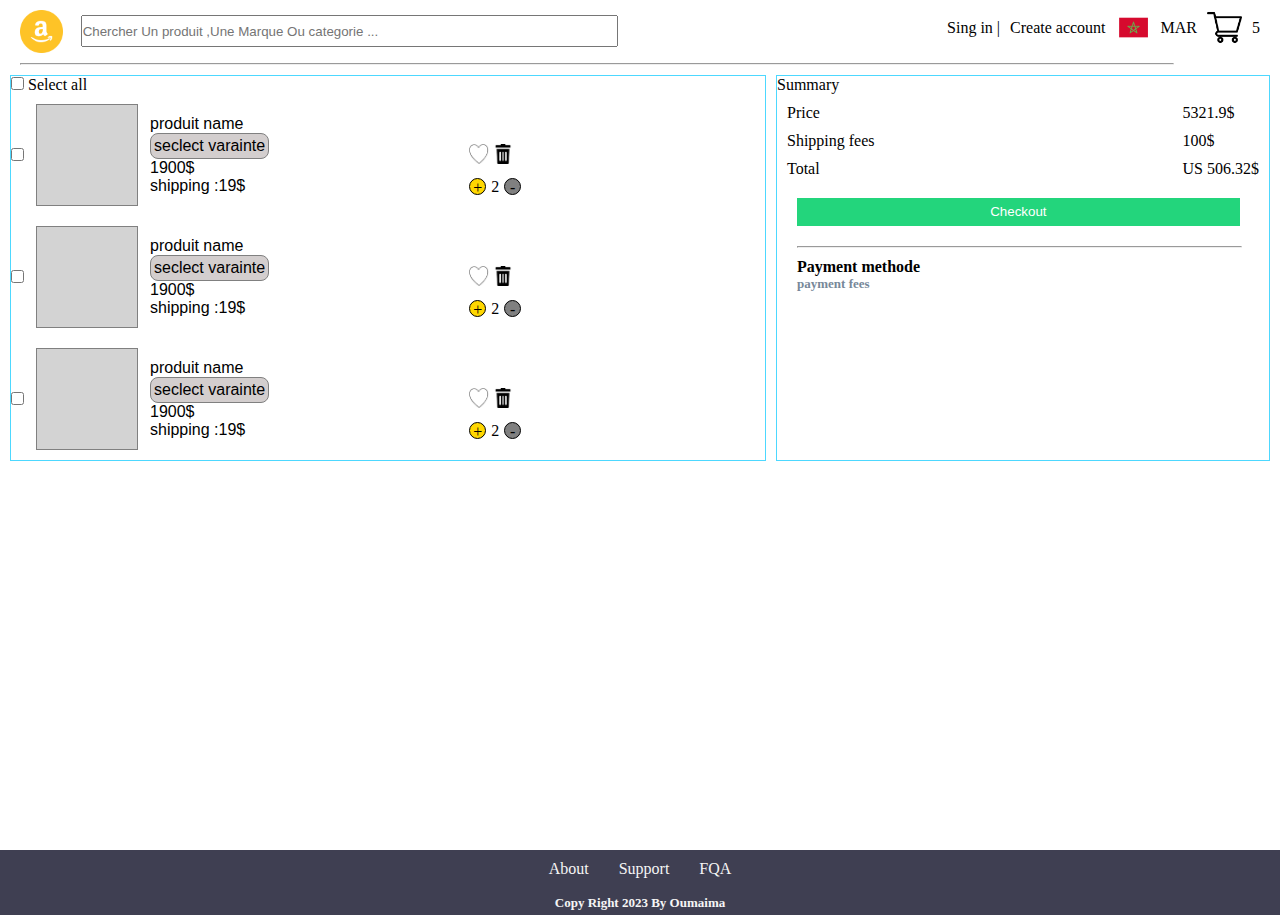
<file: shipping-card.html>
<!DOCTYPE html>
<html lang="en">
<head>
    <meta charset="UTF-8">
    <meta name="viewport" content="width=\, initial-scale=1.0">
    <title>Home page</title>
    <link rel="stylesheet" href="style.css">
    <script src="script.js"></script>

</head>
<body>
    <header >
        <div class="logo">
            <img src="./logo/logo (1).png" alt="">
            <input type="text" placeholder="Chercher Un produit ,Une Marque Ou categorie ...">
        </div>
        <!-- <div class="responsive-menu" onclick="aficherNavbar()"> -->
            <div class="responsive-menu" onclick="aficherNavbar()">

            <img src="./logo/menu_icon-icons.com_72311.png" alt="">
        </div>
      
        <nav id="nav" class="navhidden">
            <ul>
                <li><a href=""> Sing in |</a></li>
                <li><a href=""> Create account</a></li>
                <div class="header-icon">
                    <img src="./logo/icon.png" alt="" >
                    <span>MAR</span>
                    <img src="./logo/shopping-cart.png"  onclick="aficherPanier()" alt="" > 
                    <div id="panier">
                        <h5>Product List</h5>
                        <hr>
                        <div class="panier-product-card">
                            <h4>produit name</h4>
                            <h4>Quantity </h4>
                            <h4>price</h4>
                        </div>
                        <div id="panier2">

                        </div>
                        <div class="panier-shipping">
                            <h3 id="total">Total 0</h3>
                            <button type="submit"><a href="">shipping Detail</a></button>
                        </div>
                    </div>
                    <span>5</span>
                </div>
              
            </ul>

        </nav>
    </header>
    <hr>
        <!-- Main  -->
   
<main>
    <div class="par_ent">
           
        <div class="_left-side">
            <div>
                <input type="checkbox">
                <label for="checkbox">Select all</label>
            </div>
            <div class="_product-container">
                <div class="_product">
                    <div class="_part-1">
                        <input type="checkbox">
                        <div class="_product-img"></div>
                        <div class="_info-product">
                            <p>produit name<p>
                                <div class="_select">
                                    <p>seclect varainte</p>
                                </div>
                            
                            <span>1900$</span>
                            <span>shipping :19$</span>
                        </div>
                      
                    </div>
                    <div class="_part-2">
                        <div class="_heart-delete">
                            <img src="./logo/heart.png" alt="">
                            <img src="./logo/delet.png" alt="">
                        </div>
                        <div class="_plus-mois-icone">
                            <div class="_icon plus">+</div>
                            <span>2</span>
                            <div class="_icon mois">-</div>
                        </div>
                    </div>    
                </div>
                <div class="_product">
                    <div class="_part-1">
                        <input type="checkbox">
                        <div class="_product-img"></div>
                        <div class="_info-product">
                            <p>produit name<p>
                                <div class="_select">
                                    <p>seclect varainte</p>
                                </div>
                            
                            <span>1900$</span>
                            <span>shipping :19$</span>
                        </div>
                      
                    </div>
                    <div class="_part-2">
                        <div class="_heart-delete">
                            <img src="./logo/heart.png" alt="">
                            <img src="./logo/delet.png" alt="">
                        </div>
                        <div class="_plus-mois-icone">
                            <div class="_icon plus">+</div>
                            <span>2</span>
                            <div class="_icon mois">-</div>
                        </div>
                    </div>    
                </div>
                <div class="_product">
                    <div class="_part-1">
                        <input type="checkbox">
                        <div class="_product-img"></div>
                        <div class="_info-product">
                            <p>produit name<p>
                                <div class="_select">
                                    <p>seclect varainte</p>
                                </div>
                            
                            <span>1900$</span>
                            <span>shipping :19$</span>
                        </div>
                      
                    </div>
                    <div class="_part-2">
                        <div class="_heart-delete">
                            <img src="./logo/heart.png" alt="">
                            <img src="./logo/delet.png" alt="">
                        </div>
                        <div class="_plus-mois-icone">
                            <div class="_icon plus">+</div>
                            <span>2</span>
                            <div class="_icon mois">-</div>
                        </div>
                    </div>    
                </div> 

            </div> 
        </div>
        <div class="_right-side">
            <span>Summary</span>
            <div class="_total-shop">
                <div class="_titles">
                    <span>Price</span>
                    <span>Shipping fees</span>
                    <span>Total</span>
                </div>
                <div class="_price">
                    <span>5321.9$</span>
                    <span>100$</span>
                    <span>US 506.32$</span>
                </div>
            </div>
            <div class="_butt">
                <button type="button">Checkout</button>

            </div>
            <hr>
            <div class="_sub-title">
                <h4>Payment methode</h4>
                <h5>payment fees</h5>
            </div>
        </div>
    </div>
</main>

<footer>
    <ul>
        <li><a href="">About</a></li>
        <li><a href="">Support</a></li>
        <li><a href="">FQA</a></li>
    </ul>
    <h5>Copy Right 2023 By Oumaima</h5>

</footer>
</body>

</html>
</file>
<file: style.css>
*{
    padding: 0; margin: 0;
    text-decoration: none;
    list-style: none;
 
}
/* for header page */
header{
    display: flex;
    justify-content: space-between;
    margin: 10px 20px;
}
.logo img{
    width: 6%;
}


.logo {
    display: flex;
    align-items: center;
    gap: 18px;
}
.logo input {
    width: 75%;
    height:28px;
}

nav ul {
    display: flex;
    align-items: center;
    gap: 10px;
}
nav ul li a {
    color: black;
}

.header-icon{
    display: flex;
    align-items: center;
    gap: 10px; 
}
.header-icon img {
    width: 35px;
}

.container{
    display: grid;
    grid-template-columns: 30% 1fr;
    margin: 20px ;
    gap: 20px;
}
.right-side-page1 img{
    width: 95%;
}
.left-side-page1 img{
    width: 10%;
}
.leftSide-icone
{
    width: 90%;
    display: none;

}
.left-side-page1 ul{
    border: 1px solid grey;
    border-bottom: none;
    border-radius: 5px;

}
.left-side-page1 ul li{
    display: flex;
    align-items: center;
    border-bottom: 1px solid gray;
    padding: 7px;
    gap: 14px;

}
.left-side-page1 ul li a{
    color: gray;
}
/* list product part  */
.section2{
    margin: 0 10px;
}
.text {
    margin: 10px 0;
}
.product-container{
    /* border: 1px solid red; */
    /* display: flex;
    justify-content: space-around; */
    display: grid;
    grid-template-columns: repeat(4,1fr); 
    /* gap: 20px; */
    justify-content: space-between; 
    margin: 20px;
    
}
.card1 img {
    width: 90%;

}
.card1{
    /* border: 1px solid black; */
}
.product-info :nth-child(1){
    font-size: 20px;
    font-family: 'Gill Sans', 'Gill Sans MT', Calibri, 'Trebuchet MS', sans-serif;
    /* background-color: #FACC16; */
    
}

.product-rank div img{
    width: 20px;

}
.product-rank{
    display: flex;
    border: 1px solid bla;
}
.star-rank,.basket-shop-icon{
    display: flex;
    align-items: center;
}
.star-rank {
    /* border: 1px solid black ; */
    border-radius: 5px;
    color: whitesmoke;
    background-color: #FACC16;
}
.basket-shop-icon {
    gap: 100px;
}
.basket-shop-icon :nth-child(1){
    color: gray;
}
.container-info{
    background-color:#F8FAFC;

}

.product-container-2{
    display: grid;
    grid-template-columns: repeat(4,250px);
    grid-template-rows: repeat(2,350px);
    justify-content: space-between;
    margin: 20px;
}
/* footer page1 but it will be  appplied fot the other pages  */
footer{
    background-color:rgba(46, 46, 67, 0.918);
    height: 65px;
    margin-top:40px;
    

}
footer ul{
    display: flex;
    justify-content: center;
    gap: 30px;
    height: 25px;
    padding: 10px 0;
}
footer a, footer h5 {
    color: whitesmoke;
   
}
footer h5 {
    text-align: center;
}
/* page 2 : product list */
.whole-page2{
    /* border: 2px solid gold; */
    display: grid;
    grid-template-columns: 18% 1fr;
}
.left-side-page2 {
    border: 1px solid gray;
    margin: 10px 2px;
    height: auto;
    border-top: none;
    border-bottom: none;
}
.right-side-page2 {
    /* border: 1px solid rgb(227, 18, 35); */
}
.checkbox-option form {
    display: flex;
    flex-direction: column;
    margin: 10px 10px;
  
}
.range {
    display: flex;
    /* justify-content: space-between; */
    gap: 30px;
}
#color-range{
    accent-color:#FACC16;
}
.haut-page-2{
    display: flex;
    justify-content: space-around;
}
.haut-page-2 h4{
    font-family: 'Trebuchet MS', 'Lucida Sans Unicode', 'Lucida Grande', 'Lucida Sans', Arial, sans-serif;
    color: gray;
}
.haut-page-2 span{
    color: #FACC16;
}
.shipping-sort-methode {
    text-align: center;
    margin: 15px 0px;
    font-family: 'Trebuchet MS', 'Lucida Sans Unicode', 'Lucida Grande', 'Lucida Sans', Arial, sans-serif;

}

.shipping-sort-methode label {
    margin-right: 100px; 
}
.shipping-sort-methode span{
    color: #FACC16;
}
.product-container-3{
    display: grid;
    grid-template-columns: repeat(3,250px);
    grid-template-rows: repeat(4,1fr);
    justify-content: space-between;
}
.section1{
    display: grid;
    grid-template-columns: 35% 30% 35%;
    /* border:1px solid black; */
    margin: 10px 10px;
}
.part-1 img{
    width: 95%;
    /* border: 1px solid red; */
}
.part-1 {
    /* background-color: #FACC16; */

}
.box {
    width: 50px;
    height: 50px;
    border: 1px solid grey;
    background-color: rgb(186, 180, 180);
}
.boxes {
    display: flex;
    gap: 45px;
    margin: 10px 0;
}
.star-rev img{
    width: 20px;
}
.star-rev{
    display: flex;
}
.b{
    display: flex;
    align-items: center;
    /* border: 1px solid black; */
    border-radius: 5px;
    color: whitesmoke;
    background-color: #FACC16;

}
.wish-product img{
    width: 12px;
}
.wish-product{
    display: flex;
    /* justify-content: space-between; */
    gap: 100px;

}
.wish-22{
    display: flex;
    align-items: center;
    gap: 5px;
    border: 1px solid lightgrey;
    border-radius: 5px;
    padding: 2px;
}
.sizing-part h4{
    margin: 10px 0;
}
.product-size {
    display: flex;
    gap: 40px;
    margin: 10px 0;
}
.size {
    border: 1px solid lightgray;
    border-radius: 2px;
    padding: 5px;
}
.color{
    border: 1px solid black;
    border-radius: 50%;
    width: 20px;
    height: 20px;
}
.color-product{
    display: flex;
    gap: 30px;
    margin: 10px 0;
}
.color-1{
    background-color: rgb(62, 223, 62);
    border: none;
}
.color-2{
    background-color: turquoise;
    border: none;
}
.color-3{
    background-color: gainsboro;
    border: none;
}
.color-4{
    background-color: rgb(53, 51, 51);
    border: none;
}

.child-3{
    margin-top: 25px ;
    background-color:#F8FAFC;
    /* box-shadow: 2px 2px 2px rgb(253, 254, 254) ; */
    border: 1px solid lightgrey;
}
.card-shop-title
{
    display: flex;
    justify-content: space-between;
    height: 25px;
}
.plus{
    border: 1px solid black;
    width: 15px;
    height: 15px;
    border-radius: 50px;
    background-color: rgba(173, 166, 166, 0.441);
}
.moins{
    border: 1px solid black;
    width: 15px;
    height: 15px;
    border-radius: 50px;
    background-color: #FACC16;

}
.plus h5{
    text-align: center;
}
.moins h5{
    text-align: center;
}
.add-product {
    display: flex;
}
.add-button button{
    display: block;
    width: 300px;
    height: 26px;
    
}
#but1{
    margin-top: 5px;
    border-radius: 5px;
    background-color: rgba(6, 232, 48, 0.9);
    border: none;
    color: whitesmoke;
}
#but2{
    margin-top: 7px;
    border-radius: 5px;
    /* border-color:  rgba(6, 232, 48, 0.9); */
    border: 1px solid rgba(6, 232, 48, 0.9);
    background-color: rgb(241, 237, 237);
    color: rgba(6, 232, 48, 0.9);
}
.card-shop-container{
    margin: 0px 10px;
}
.contact-share {
    display: flex;
    margin: 10px 0;
}
.chat{
    display: flex;
    gap: 5px; 
    margin-left: 20px;
}
.share{
    display: flex;
     gap: 5px; 
}
.text-img{
    display: flex;
    
}
.text-img img{
    width: 650px;
   
} 
.section--2{
    /* margin: 0 10px; */
    border: 1px solid lightgray;
    border-left: none;
    border-right: none;
}
.container-section2{
    margin: 10px 10px;
}
.section--3{
    display: grid;
    grid-template-columns: 40% 1fr;

}
.statistique{
    margin: 20px 20px;
}
.statistique-rev {
    display: flex;
    align-items: center;
    border: 1px solid black;
    border-radius: 5px;
    width: 220px;
    background-color: #FACC16;
}
.statistique-rev div img{
    width: 150px;
}
.start {
    display: flex;
    gap: 4px;
    align-items: center;
    /* border: 1px solid black; */
    border-radius: 2px;
    background-color: #FACC16;
    color: whitesmoke;
    width: 200px;
    
    padding: 2px;
}
.start{
    display: flex;
    /* border: 1px solid black; */
    border-radius: 5px;
    width: 200px;
    padding: 5px;
    background-color: #FACC16;
    color: #F8FAFC;
    /* margin: 0 50px 0; */
    gap: 6px;
     
 
}
.start img{
    width: 12px;
    
}
.start-review p{
    margin: 5px 14px;
   
}
.first-review{
    display: flex;
    gap: 10px;
    align-items: center;
    
    
}
.range-react {
    margin: 10px 10px;
}
.range {
    width: 200px;
    height: 7px;

}
.range div {
    border: 1px solid black;
    height: 7px;
    width: 150px;
    background-color: #FACC16;
    border: none;

}
.range2{
    border: 1px solid lightslategray;
    width: 200px;
    height: 7px;

}
.range2 div {
    border: 1px solid black;
    height: 7px;
    width: 70px;
    background-color: #FACC16;
    border: none;  
}
.customer-icone{
    /* border: 1px solid black; */
    width: 35px;
    height: 35px;
    border-radius: 50%;
    background-color: rgb(172, 169, 169);
}
.customer--review{
    display: flex;
    gap: 10px;
    /* margin: 0 10px; */
    margin: 10px 0;
}
.review-5{
    margin-left:200px ;
}
.review-5 img {
    width: 150px;
}
.contianer-review-part{
    border: 1px solid gray;
    border-right: none;
    border-bottom: none;
    border-top: none;
    padding: 20px;

}
.contianer-review-part h4,h5{
    color: lightslategray;
    font-family: 'Times New Roman', Times, serif;
    font-size: small;
}
.section--4{
    margin: 10px 10px;

}
.conainter-recommended-product{
    display: grid;
    grid-template-columns: repeat(4,1fr);
    gap: 40px;

}
/* page 4 */


.par_ent{
    display: grid;
    grid-template-columns: 60% 1fr;
    gap: 10px;
    margin: 10px;
}
._left-side {
    border: 1px solid rgba(1, 200, 255, 0.703);

}

._right-side {
    border: 1px solid rgba(1, 200, 255, 0.703);
}
._product-container {
    display: grid;
    grid-template-rows: repeat(3,1fr);
}
._product{
    display: flex;
    gap: 200px;
}
._product-img {
    width: 100px;
    height: 100px;
    background-color: lightgrey;
    border: 1px solid grey;
}
._select{
    background-color: rgb(211, 206, 206);
    border: 1px solid gray;
    border-radius: 8px;
    padding: 3px;
}
._part-1{
    display: flex;
    gap: 12px;
    align-items: center;
    margin: 10px 0;
}
._info-product {
    font-family: 'Trebuchet MS', 'Lucida Sans Unicode', 'Lucida Grande', 'Lucida Sans', Arial, sans-serif;
    display:flex;
    flex-direction: column;
    
}
._part-2{
    margin-top: 50px;
}
._heart-delete img{
    width: 20px;
}
._plus-mois-icone{
    display: flex;
    gap: 5px;
    align-items: center;
}
._icon {
    border: 1px solid black;
    border-radius: 50%;
    width: 15px;
    height: 15px;
    text-align: center;
    margin: 10px 0;
}
.plus {
    background-color: gold;
}
.mois {
    background-color: gray;
}
._total-shop{
    display: flex;
    justify-content: space-between;
}
._titles{
    display: flex;
    flex-direction: column;
    margin: 10px;
    gap: 10px;
}
._price{
    display: flex;
    flex-direction: column;
    margin: 10px;
    gap: 10px;
}
._butt button  {
    background-color:#23D57C;
    width: 90%;
    height: 28px;
    color: white;
    border: none;
    margin: 10px 20px;
}
hr{
    width: 90%;
    margin: 10px 20px;
}
._sub-title{
    /* text-align: center; */
    margin-left: 20px;
}

 main {

    min-height: calc(100vh - 165px);
 } 
.responsive-menu img{
    width: 30px;
    display: none;
}
/* aficher panier */
#panier{
    width: 400px;
    overflow-x: hidden;
    padding: 10px;
    max-height: 50vh;
    overflow-y: scroll;
    position: absolute;
    top: 50px;
    right: 22px;
    background-color: white;
    box-shadow: 2px 2px 2px whitesmoke;
    display: none;

    
}
#panier h5{
    text-align: center;
}

.panier-product-card{
    display: flex;
    justify-content: space-between;
    color: gray;
    margin-top: 10px;
}
.img-title-panier{
    display: flex;
    gap: 10px;
    align-items: center;
}
.panier-shipping{
    display: flex;
    justify-content: space-between;
    align-items: center;
} 
.panier-shipping button
{
    border-radius: 5px;
    padding: 5px;
    background-color: #FACC16;
    border: none;
   

}
.panier-shipping button a {
    color: white;

}
.panier-shipping h3{
    color: gray;

}


/* media Queries */
@media  (max-width: 1063px)
{
   nav {
    /* font-size: 10px; */
    display: none; 
   }
   .responsive-menu img{
    display: block;
}
.blockNav{
    display: block;
    position: absolute;
    top: 50px;
    right: 0px;
    width: 30%;
    background-color: white;
    padding: 10px;
    border: 1px solid black;
}
.blockNav ul{
    display: grid;
    place-items: center;
}
.blockNav .header-icon{
    display: grid;
    grid-template-columns: 40% 50%;
}
.product-container{
    grid-template-columns: 33% 33% 33%;

  
}

.product-container-2{
    grid-template-columns: 33% 33% 33%;

}
}
@media (max-width :672px)
{
    .product-container
    {
      grid-template-columns: 1fr 1fr;
    }

  .product-container-2
  {
    grid-template-columns: 1fr 1fr;
  }
  .container{
    grid-template-columns: auto;
    gap: 10px;
    
  }
  .container .right-side-page1 img{
    width: 100%;
  }
  .left-side-page1 {
    order: 1;

  } 
}
@media (max-width:672px) {
    .leftSide-icone {
        display: block ;
    }
    .left-side-page1 ul{
        display: none;
    }
    #topMenu{
        /* order: ; */
    }
     
}
/* page product detail */
@media (max-width : 665px)
{
    .review-5
    {
        margin-left: 0px;

    }
    .add-button button
    {
        width: 150px;
    }
    .child-3
    {
        width: 95%;
    }
}
@media (max-width : 500px)
{
    .review-5
    {
        margin-left: 0px;

    }
}



@media  (max-width : 383px)
{
    .product-container
    {
      grid-template-columns: 1fr ;
    }
 
  .product-container-2
  {
    grid-template-columns: 1fr;
  }
  
}
@media (max-width : 345px)
{
    .boxes
    {
        gap: 25px;

    }
}
/* page _2 */
@media (max-width :1000px)
{
    .section1
    {
        grid-template-columns: 1fr; 

    }
    .text-img
    {
        display: block;

    }
    .text-img img
    {
        width: 80%;
    }
    .section--3
    {
        grid-template-columns: 1fr; 

    }
    .conainter-recommended-product
    {
        grid-template-columns: 1fr; 

    }
  


}
/* page product list  */
@media (max-width:1086px) 
{
.product-container-3 {
    display: grid;
    grid-template-columns: 1fr 1fr;
}

}
@media (max-width:668px) 
{

.product-container-3 {
    display: grid;
    grid-template-columns: 1fr;

   
 
}

}
@media (max-width:578px) 
{
    .whole-page2{
        grid-template-columns: 40% 1fr;
    }

}

/* media page shiping card  */
@media (max-width:951px)
{
  .par_ent
  {
  
    grid-template-columns:  1fr;
    gap:20px ;

  }
    

}
/* Contact page */
.contact-container-page{
    display: grid;
    grid-template-columns:  40% 60%;
}
.contact-lefSide {
    display: flex;
    flex-direction: column;

    margin: auto;
  
}
.contact-lefSide h1{
    font-family: 'Trebuchet MS', 'Lucida Sans Unicode', 'Lucida Grande', 'Lucida Sans', Arial, sans-serif;
    margin-bottom: 20px;

}
.contact-lefSide h3{
    font-family: 'Trebuchet MS', 'Lucida Sans Unicode', 'Lucida Grande', 'Lucida Sans', Arial, sans-serif;
}
.contact-lefSide p{
    font-family: 'Lucida Sans', 'Lucida Sans Regular', 'Lucida Grande', 'Lucida Sans Unicode', Geneva, Verdana, sans-serif;
    margin-top: 10px;
  
}
.contact-rightSide{

  display: flex;
  justify-content: center;

  flex-direction: column;
 margin-top: 100px;
  
}
.contact-rightSide p{
    margin-bottom: 20px;
    font-family: 'Trebuchet MS', 'Lucida Sans Unicode', 'Lucida Grande', 'Lucida Sans', Arial, sans-serif;
    
}
.contact-rightSide input {
    width: 50%;
    margin: 3px 0;
    height: 30px;
    outline: none;
}
.contact-rightSide form textarea {
    width: 50%;
    margin-top: 10px;
    outline: none;
    
}

#btn{
    width: 10%;
    border-radius:5px;
    padding: 8px;
    margin-top: 10px;
    background-color: #DDC69A;
    border: none;
}
.contact-container-page{
    background-color: #F1F1F1;
    height: 82vh;
}
#main-contact{
    height: 76.5vh;
}

/* media page contact */
@media(max-width :863px)
{
    .contact-container-page{
        display: grid;
        grid-template-columns: 1fr;
        place-content: center;

    
    }
    .contact-lefSide{
        width: 100%;
    }
}
@media(max-width:500px)
{
    ._product{
        gap:40px;
    }

#btn{
    width: 25%;
}
}
@media(max-width:300px)
{
    ._product{
        gap:10px;
    }
}
</file>
<file: contact.css>
*{
    margin: 0;
    padding:0;
    box-sizing: border-box;
    /* border: 1px solid; */
    text-decoration: none;
    list-style: none;
}
body header img{
    width: 4%;
}
header{
 background-color:rgba(46, 46, 67, 0.918);
    
}
.titles{
    text-align: center; 
    margin-top: 15px;
}
.card-contact{

}
main{
    /* background-color:gray; */
}
.input-contact{
    /* background-color: aquamarine; */
    display: flex;

    flex-direction: column;
    gap: 10px;
    margin: 10px 400px;
    /* border: 1px solid gray; */
    border-radius: 8px;
    box-shadow: 1px 1px 1px lightgrey;
    height: 64vh;
    padding: 0px 30px;
   
   
}
.input-contact input {
    padding: 5px;
}

.card-contact{
    /* text-align: center; */

}
.pass-show{
    display: flex;
    align-items: center;
}
.btn button{
    padding: 7px;
    width: 95%;
    background-color: gold;
    border-radius: 5px;
    border: none;
}
footer{
    background-color:rgba(46, 46, 67, 0.918);
    height: 65px;
    margin-top:40px;
    

}
footer ul{
    display: flex;
    justify-content: center;
    gap: 30px;
    height: 25px;
    padding: 10px 0;
}
footer a, footer h5 {
    color: whitesmoke;
   
}
footer h5 {
    text-align: center;
    margin-top: 10px;
    display: grid;

}

/* main {

    min-height: calc(100vh - 179px);
} */
</file>
